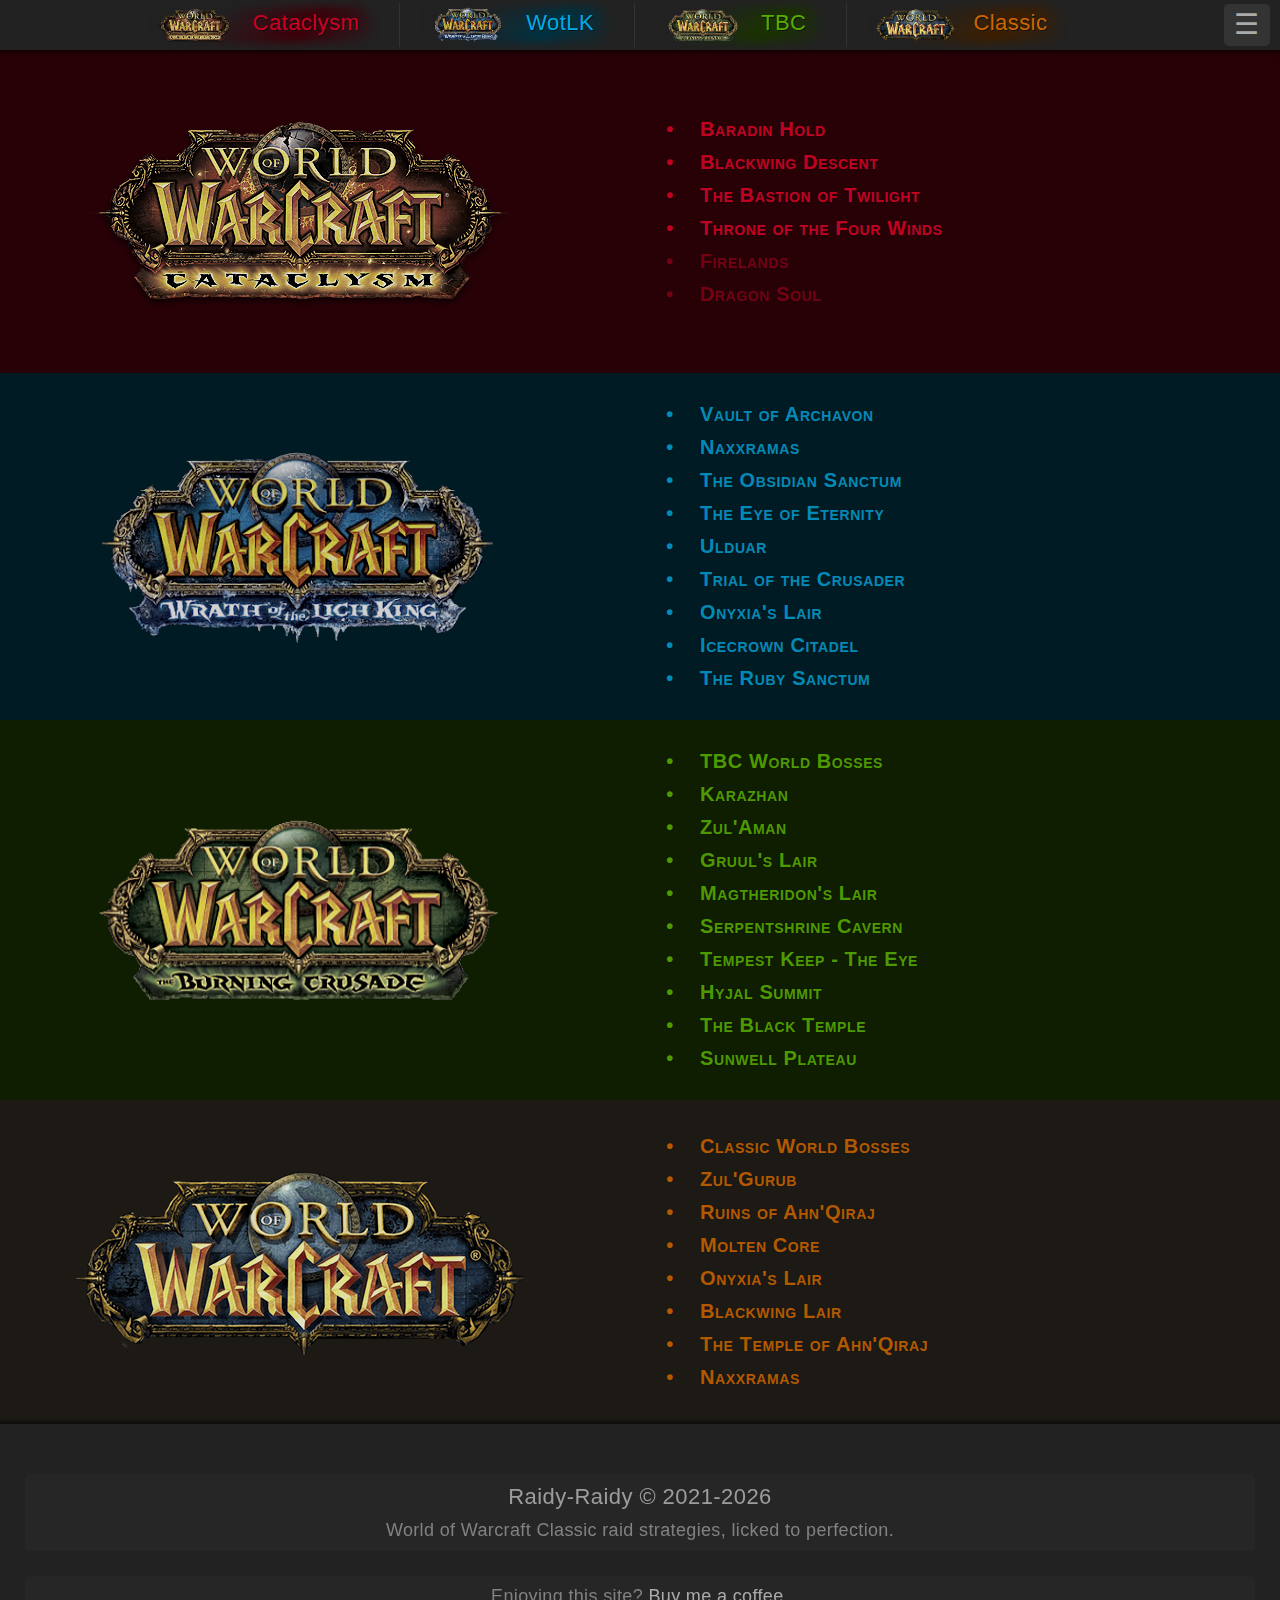
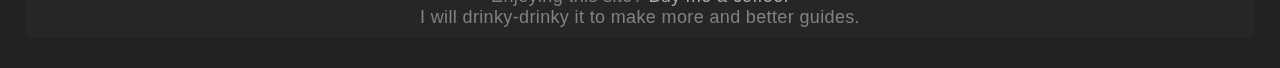
<file: index.html>
<!DOCTYPE html>

<html lang="en" data-critters-container>

  <head>

    <base href="/">
    <meta charset="utf-8">
    <meta name="viewport" content="width=device-width, initial-scale=1">

    <!-- Title and Description -->
    <title>Raidy-Raidy</title>
    <meta name="description" content="Cataclysm, Wrath of the Lich King, The Burning Crusade, and World of Warcraft Classic raid strategies, loot tables, instance maps, achievement guides.">

    <!-- Favicon -->
    <link rel="icon" type="image/x-icon" href="favicon.ico">

    <!-- OG -->
    <meta property="og:type" content="website">
    <meta property="og:title" content="Raidy-Raidy">
    <meta property="og:url" content="https://raidy-raidy.com">
    <meta property="og:image" content="https://raidy-raidy.com/assets/img/og/og.jpg">
    <meta property="og:description" content="WotLK, TBC, and WoW Classic raid guides, licked to perfection.">

    <!-- Preload -->
    <link rel="preload" href="https://raidy-raidy.com/assets/img/interface/expansion-logo/cataclysm.png" as="image">
    <link rel="preload" href="https://raidy-raidy.com/assets/img/interface/expansion-logo/wotlk.png" as="image">
    <link rel="preload" href="https://raidy-raidy.com/assets/img/interface/expansion-logo/tbc.png" as="image">
    <link rel="preload" href="https://raidy-raidy.com/assets/img/interface/expansion-logo/classic.png" as="image">

  <style>html,body{scroll-behavior:smooth}body{display:flex;min-width:320px;min-height:100vh;overflow-x:hidden;background:#000;color:#aaa;font-family:-apple-system,BlinkMacSystemFont,Segoe UI,Arial,sans-serif;-webkit-user-select:none;user-select:none;cursor:default}*{margin:0;padding:0}*:focus{outline-style:none}.app-loading-placeholder{position:fixed;top:0;left:0;z-index:10000;width:100%;height:100%;background:repeating-linear-gradient(-45deg,transparent 0,transparent calc(5% - 2px),#181818 calc(5% - 1px),#181818 5%),repeating-linear-gradient(45deg,#080808 0,#080808 calc(5% - 2px),#181818 calc(5% - 1px),#181818 5%);box-shadow:0 0 10px 10px #222 inset;animation:loadingPlaceholderFadeIn 1.5s}.app-loading-wave-classic,.app-loading-wave-tbc,.app-loading-wave-wotlk,.app-loading-wave-cataclysm,.app-loading-wave-mop{position:fixed;top:-128px;bottom:128px;z-index:10001;width:100%;aspect-ratio:1;margin:auto 0;border-radius:50%;opacity:0;animation:loadingWave 5s linear infinite}.app-loading-wave-classic{box-shadow:0 0 10vw 10vw #66330080,0 0 10vw 10vw #66330080 inset;animation-delay:1s}.app-loading-wave-tbc{box-shadow:0 0 10vw 10vw #3606,0 0 10vw 10vw #3606 inset;animation-delay:2s}.app-loading-wave-wotlk{box-shadow:0 0 10vw 10vw #004d6666,0 0 10vw 10vw #004d6666 inset;animation-delay:3s}.app-loading-wave-cataclysm{box-shadow:0 0 10vw 10vw #66001180,0 0 10vw 10vw #66001180 inset;animation-delay:4s}.app-loading-wave-mop{box-shadow:0 0 10vw 10vw #00664d66,0 0 10vw 10vw #00664d66 inset;animation-delay:5s}.app-loading-vortex{position:fixed;top:max(50vh - 256px,50% - 60vw);left:max(50% - 128px,50% - 30vw);z-index:10002;border-radius:50%;background:#080808;box-shadow:0 0 15px 15px #080808;animation:loadingVortexRotate 10s linear infinite}.app-loading-vortex-image{width:min(256px,60vw);aspect-ratio:1;filter:grayscale(80%)}.app-loading-text{position:fixed;width:300px;top:calc(50vh + 20px);left:calc(50% - 150px);z-index:10002;color:#222;text-align:center;font-size:40px;font-weight:600;letter-spacing:.1em;font-variant:small-caps;text-shadow:1px 1px 0 #666,-1px 1px 0 #666,-1px -1px 0 #666,1px -1px 0 #666;animation:loadingTextFadeInOut 3s infinite}@keyframes loadingPlaceholderFadeIn{0%{opacity:0}67%{opacity:0}to{opacity:1}}@keyframes loadingWave{0%{opacity:1;transform:scale(0)}to{opacity:0;transform:scale(1)}}@keyframes loadingVortexRotate{0%{transform:rotate(360deg)}to{transform:rotate(0)}}@keyframes loadingTextFadeInOut{0%{opacity:.6}50%{opacity:1}to{opacity:.6}}@media (max-width: 599px){.app-loading-wave-classic,.app-loading-wave-tbc,.app-loading-wave-wotlk,.app-loading-wave-cataclysm,.app-loading-wave-mop{left:-500%;right:-500%;top:max(-128px,-30vw);bottom:max(128px,30vw);width:unset;height:100vh;margin:0 auto}}</style><link rel="stylesheet" href="styles.f663d4a99287e4ad.css" media="print" onload="this.media='all'"><noscript><link rel="stylesheet" href="styles.f663d4a99287e4ad.css"></noscript></head>

  <body>

    <!-- Loader -->
    <div id="app-loading-placeholder" class="app-loading-placeholder">
      <div class="app-loading-wave-classic"></div>
      <div class="app-loading-wave-tbc"></div>
      <div class="app-loading-wave-wotlk"></div>
      <div class="app-loading-wave-cataclysm"></div>
      <div class="app-loading-wave-mop"></div>
      <div class="app-loading-vortex">        
        <img class="app-loading-vortex-image" src="https://raidy-raidy.com/assets/img/interface/decorative/portal-vortex.png">
      </div>
      <div class="app-loading-text">Loading...</div>
    </div>

    <!-- App -->
    <app-root></app-root>

    <!-- Wowhead Tooltip -->
    <script>
      const whTooltips = {
        colorLinks: false, 
        iconizeLinks: false, 
        renameLinks: false, 
        hide: {"droppedby": true, "dropchance": true}
      }
    </script>
    <script src="https://wow.zamimg.com/widgets/power.js"></script>

  <script src="runtime.c59d0e9287102844.js" type="module"></script><script src="polyfills.a49f83d2ac3995fb.js" type="module"></script><script src="main.9a7f5a588876b85a.js" type="module"></script></body>

</html>
</file>
<file: styles.f663d4a99287e4ad.css>
html,body{scroll-behavior:smooth}body{display:flex;min-width:320px;min-height:100vh;overflow-x:hidden;background:#000;color:#aaa;font-family:-apple-system,BlinkMacSystemFont,Segoe UI,Arial,sans-serif;-webkit-user-select:none;user-select:none;cursor:default}*{margin:0;padding:0}*:focus{outline-style:none}a,a:link,a:hover,a:focus,a:visited{color:inherit;text-decoration:none}@media (max-width: 599px){.hidden-mobile{display:none!important}}@media (min-width: 600px) and (max-width: 991px){.hidden-tablet{display:none!important}}@media (min-width: 992px){.hidden-desktop{display:none!important}}@media (min-width: 992px) and (max-width: 1199px){.hidden-desktop-small,.hidden-d-s{display:none!important}}@media (min-width: 1200px) and (max-width: 1599px){.hidden-desktop-average,.hidden-d-a{display:none!important}}@media (min-width: 1600px) and (max-width: 1899px){.hidden-desktop-wide,.hidden-d-w{display:none!important}}@media (min-width: 1900px){.hidden-desktop-widest{display:none!important}}@keyframes fadeIn{0%{opacity:0}to{opacity:1}}@keyframes fadeIn2{0%{opacity:0}to{opacity:1}}@keyframes navigationButtonHoverAnimation{0%{transform:scaleX(0);opacity:0}10%{transform:scaleX(.11);opacity:.1}to{transform:scaleX(1.1);opacity:0}}@keyframes siteMenuButtonHoverAnimation{0%{transform:scale(1);opacity:.8}to{transform:scale(2);opacity:0}}@keyframes siteMenuBlockMarkerCircleWave{0%{top:16px;left:19px;width:2px;height:2px;border-radius:1px;opacity:.3}to{top:-4px;left:-1px;width:40px;height:40px;border-radius:20px;opacity:0}}@keyframes raidListMarkerCircleWave{0%{top:calc(50% + 2px);left:calc(50% - 1px);width:2px;height:2px;opacity:.3}to{top:calc(50% - 17px);left:calc(50% - 20px);width:40px;height:40px;opacity:0}}@keyframes raidBlockMarkerCircleWave{0%{top:16px;left:-17px;width:2px;height:2px;border-radius:1px;opacity:.3}to{top:-3px;left:-36px;width:40px;height:40px;border-radius:20px;opacity:0}}.hide-scroll{scrollbar-width:none}.hide-scroll::-webkit-scrollbar{display:none}.app-loading-placeholder{position:fixed;top:0;left:0;z-index:10000;width:100%;height:100%;background:repeating-linear-gradient(-45deg,transparent 0,transparent calc(5% - 2px),#181818 calc(5% - 1px),#181818 5%),repeating-linear-gradient(45deg,#080808 0,#080808 calc(5% - 2px),#181818 calc(5% - 1px),#181818 5%);box-shadow:0 0 10px 10px #222 inset;animation:loadingPlaceholderFadeIn 1.5s}.app-loading-wave-classic,.app-loading-wave-tbc,.app-loading-wave-wotlk,.app-loading-wave-cataclysm,.app-loading-wave-mop{position:fixed;top:-128px;bottom:128px;z-index:10001;width:100%;aspect-ratio:1;margin:auto 0;border-radius:50%;opacity:0;animation:loadingWave 5s linear infinite}.app-loading-wave-classic{box-shadow:0 0 10vw 10vw #66330080,0 0 10vw 10vw #66330080 inset;animation-delay:1s}.app-loading-wave-tbc{box-shadow:0 0 10vw 10vw #3606,0 0 10vw 10vw #3606 inset;animation-delay:2s}.app-loading-wave-wotlk{box-shadow:0 0 10vw 10vw #004d6666,0 0 10vw 10vw #004d6666 inset;animation-delay:3s}.app-loading-wave-cataclysm{box-shadow:0 0 10vw 10vw #66001180,0 0 10vw 10vw #66001180 inset;animation-delay:4s}.app-loading-wave-mop{box-shadow:0 0 10vw 10vw #00664d66,0 0 10vw 10vw #00664d66 inset;animation-delay:5s}.app-loading-vortex{position:fixed;top:max(50vh - 256px,50% - 60vw);left:max(50% - 128px,50% - 30vw);z-index:10002;border-radius:50%;background:#080808;box-shadow:0 0 15px 15px #080808;animation:loadingVortexRotate 10s linear infinite}.app-loading-vortex-image{width:min(256px,60vw);aspect-ratio:1;filter:grayscale(80%)}.app-loading-text{position:fixed;width:300px;top:calc(50vh + 20px);left:calc(50% - 150px);z-index:10002;color:#222;text-align:center;font-size:40px;font-weight:600;letter-spacing:.1em;font-variant:small-caps;text-shadow:1px 1px 0 #666,-1px 1px 0 #666,-1px -1px 0 #666,1px -1px 0 #666;animation:loadingTextFadeInOut 3s infinite}@keyframes loadingPlaceholderFadeIn{0%{opacity:0}67%{opacity:0}to{opacity:1}}@keyframes loadingWave{0%{opacity:1;transform:scale(0)}to{opacity:0;transform:scale(1)}}@keyframes loadingVortexRotate{0%{transform:rotate(360deg)}to{transform:rotate(0)}}@keyframes loadingTextFadeInOut{0%{opacity:.6}50%{opacity:1}to{opacity:.6}}@media (max-width: 599px){.app-loading-wave-classic,.app-loading-wave-tbc,.app-loading-wave-wotlk,.app-loading-wave-cataclysm,.app-loading-wave-mop{left:-500%;right:-500%;top:max(-128px,-30vw);bottom:max(128px,30vw);width:unset;height:100vh;margin:0 auto}}.color-dk,.color-deathknight{color:#c41e3a}.color-druid{color:#ff7c0a}.color-hunter{color:#aad372}.color-mage{color:#3fc7eb}.color-paladin{color:#f48cba}.color-priest{color:#fff}.color-rogue{color:#fff468}.color-shaman{color:#0070dd}.color-warlock{color:#8788ee}.color-warrior{color:#c69b6d}.color-poor{color:#9d9d9d}.color-common{color:#fff}.color-uncommon{color:#1eff00}.color-rare{color:#0070dd}.color-epic{color:#a335ee}.color-legendary{color:#ff8000}.encounter-block-section-body ul{padding-left:15px;color:#bbb;font-size:18px;line-height:22px;letter-spacing:.005em;text-shadow:.5px .5px #181818}.encounter-block-section-body li{position:relative;margin-left:10px;margin-bottom:6px;padding:6px 5px 7px 7px;border-radius:5px;background-color:#5555551a;box-shadow:0 0 2px 2px #5555551a inset;list-style-type:none;-webkit-user-select:text;user-select:text;cursor:default;transition:.2s}.encounter-block-section-body li:last-of-type{margin-bottom:0}@media (max-width: 991px){.encounter-block-section-body ul{font-size:16px}}@media (max-width: 599px){.encounter-block-section-body ul{padding-left:10px;font-size:14px;line-height:20px}.encounter-block-section-body li{margin-left:5px;padding:5px}}.encounter-block-section-body ul ul{margin-top:10px;font-size:17px}.encounter-block-section-body li li{margin-bottom:5px;padding:4px 5px 5px 7px;background-color:#55555513}.encounter-block-section-body li li:before,.encounter-block-section-body li li:after{content:"";position:absolute;left:0;width:100%}.encounter-block-section-body li li:before{top:-3px;height:3px}.encounter-block-section-body li li:after{top:100%;height:2px}.encounter-block-section-body li li:first-of-type:before,.encounter-block-section-body li li:last-of-type:after{display:none}@media (max-width: 991px){.encounter-block-section-body ul ul{font-size:15px}}@media (max-width: 599px){.encounter-block-section-body ul ul{font-size:13px}}.encounter-block-section-body li .bullet-outer{position:absolute;display:flex;align-items:center;justify-content:center;top:6px;left:-27px;z-index:997;width:18px;height:18px;border:2px solid #333;border-radius:50%;background:#181818;transition:.2s;pointer-events:none}.encounter-block-section-body li li .bullet-outer{top:5px;border-color:#343434;background:#1c1c1c}.encounter-block-section-body li li li .bullet-outer{border-color:#383838;background:#222}.encounter-block-section-body li li li li .bullet-outer{border-color:#3c3c3c;background:#242424}.encounter-block-section-body li li li li li .bullet-outer{border-color:#404040;background:#282828}.encounter-block-section-body li li li li li li .bullet-outer{border-color:#444;background:#2c2c2c}.encounter-block-section-body .bullet-inner{width:4px;height:4px;border:1px solid #999;border-radius:50%;background:#999;transition:.2s}.encounter-block-section-body li li .bullet-inner{border-radius:0;transform:scale(.7071) rotate(45deg)}.encounter-block-section-body li li li .bullet-inner{transform:scale(.7071) rotate(0)}.encounter-block-section-body li li li li .bullet-inner{border-radius:50%;background:none;transform:scale(1)}.encounter-block-section-body li li li li li .bullet-inner{border-radius:0;transform:scale(.7071) rotate(45deg)}.encounter-block-section-body li li li li li li .bullet-inner{transform:scale(.7071) rotate(0)}.encounter-block-section-body .decoration-left-lower,.encounter-block-section-body .decoration-left-upper{position:absolute;top:28px;left:-17px;width:20px;border-left:2px solid;border-bottom:2px solid;border-radius:0 0 0 10px/0 0 0 12px;pointer-events:none;transition:.2s}.encounter-block-section-body li li .decoration-left-lower,.encounter-block-section-body li li .decoration-left-upper{top:27px}.encounter-block-section-body .decoration-left-lower{z-index:1;border-color:#333}.encounter-block-section-body li li .decoration-left-lower{border-color:#343434}.encounter-block-section-body li li li .decoration-left-lower{border-color:#383838}.encounter-block-section-body li li li li .decoration-left-lower{border-color:#3c3c3c}.encounter-block-section-body li li li li li .decoration-left-lower{border-color:#404040}.encounter-block-section-body li li li li li li .decoration-left-lower{border-color:#444}.encounter-block-section-body .decoration-left-upper{z-index:996;border-left:2px dashed;border-bottom:2px dashed;border-color:transparent}.encounter-block-section-body .decoration-left-lower-dotted{position:absolute;top:28px;left:-17px;border-left:2px dotted #333}@media (max-width: 599px){.encounter-block-section-body li .bullet-outer{top:5px}.encounter-block-section-body .decoration-left-lower-dotted{top:27px}.encounter-block-section-body .decoration-left-lower,.encounter-block-section-body .decoration-left-upper{top:27px;width:10px}}.encounter-block-section-body li strong{font-weight:600;letter-spacing:.03em;transition:.2s}.encounter-block-section-body li em{white-space:nowrap;border-bottom:1px dotted #999}.encounter-block-section-body li a{color:inherit;text-decoration:inherit;cursor:default}@media (max-width: 991px){.encounter-block-section-body li em{white-space:normal}}.label{display:inline-flex;align-items:center;margin-right:5px;padding-right:5px;padding-bottom:1px;border-radius:4px;background:#2c2c2c;box-shadow:0 0 2px 2px #333 inset;font-size:17px;line-height:20px;letter-spacing:.02em;-webkit-user-select:none;user-select:none}.label img{width:14px;height:14px;margin:0 5px}@media (max-width: 991px){.label{font-size:15px;line-height:18px}.label img{width:12px;height:12px;margin:0 4px}}@media (max-width: 599px){.label{padding-right:4px;font-size:13px;line-height:16px}.label img{width:10px;height:10px;margin:0 4px}}.encounter-block-section-body .st-ref{position:relative;letter-spacing:.02em;transition:.2s;cursor:help}.encounter-block-section-body .st-ref a{cursor:help}@media (max-width: 991px){.encounter-block-section-body .st-ref,.encounter-block-section-body .st-ref a{cursor:default}}.mouseover-hint-container{display:none;position:absolute;width:565px;z-index:998;padding:15px 15px 15px 5px;border:3px solid #444;border-radius:10px;background:#1c1c1c;box-shadow:0 0 10px #181818 inset,0 0 3px 3px #00000080;font-size:16px;font-weight:400;white-space:normal;-webkit-user-select:none;user-select:none;animation:mouseoverHintAppear .3s}@keyframes mouseoverHintAppear{0%{transform:translateY(3px);opacity:0}33%{transform:translateY(3px);opacity:0}34%{transform:translateY(3px);opacity:1}to{transform:translateY(0);opacity:1}}.st-ref:hover .mouseover-hint-container{display:block}.mouseover-hint-container:hover{display:none!important}@media (max-width: 991px){.mouseover-hint-container{display:none!important}}.mouseover-hint-decoration-left,.mouseover-hint-decoration-right{position:absolute;width:120px;height:40px;max-height:50%;opacity:.4}.mouseover-hint-decoration-left{left:3px;top:3px;border-radius:5px 0 0;border-left:2px solid;border-top:2px solid}.mouseover-hint-decoration-right{right:3px;bottom:3px;border-radius:0 0 5px;border-right:2px solid;border-bottom:2px solid}.img-boss .mouseover-hint-container{width:400px;padding:5px;background:#181818;font-size:0;line-height:0}.img-boss .image-wrapper{position:relative}.img-boss .image-wrapper:before{content:"";position:absolute;top:0;left:0;width:100%;height:100%;border-radius:5px;box-shadow:0 0 5px 5px #181818 inset}.img-boss .image-wrapper img{border-radius:5px;max-width:100%}.encounter-block-section-body .mouseover-hint-container>ul{margin-top:0;padding:0}.encounter-block-section-body .mouseover-hint-container>ul>li{padding:5px 5px 5px 8px}.encounter-block-section-body .mouseover-hint-container li{padding:4px 5px;font-size:17px;animation:none}.encounter-block-section-body .mouseover-hint-container li li:last-of-type{padding-bottom:2px}.encounter-block-section-body .mouseover-hint-container li li:before{content:"";position:absolute;display:block;top:14px;left:-15px;width:4px;height:4px;border:1px solid #bbb;border-radius:50%;background:#bbb}.encounter-block-section-body .mouseover-hint-container li li li:before{border-radius:0;transform:scale(.7071) rotate(45deg)}.encounter-block-section-body .mouseover-hint-container li li li li:before{transform:scale(.7071) rotate(0)}.encounter-block-section-body .mouseover-hint-container li li li li li:before{border-radius:50%;background:none;transform:scale(1)}.encounter-block-section-body .mouseover-hint-container li li li li li li:before{border-radius:0;transform:scale(.7071) rotate(45deg)}.encounter-block-section-body .mouseover-hint-container li li li li li li li:before{transform:scale(.7071) rotate(0)}.encounter-block-section-body .mouseover-hint-container li em{border-bottom:none;white-space:normal}.encounter-block-section-body .ab-invisible{display:none}.encounter-block-section-body .mouseover-hint-container:hover .ab-invisible{display:inherit}.wowhead-tooltip{pointer-events:none;z-index:998}.wowhead-tooltip:after{content:"";position:absolute;top:-5px;left:-47px;width:100%;height:100%;z-index:-1;padding:2px 2px 2px 44px;border:3px solid #444;border-radius:10px;background:#1c1c1c;box-shadow:0 0 10px #181818 inset,0 0 3px 3px #00000080}.encounter-block-classic .encounter-block-section-body li.list-hovered{box-shadow:0 0 2px 2px var(--inset-shadow-dim-classic) inset}.encounter-block-tbc .encounter-block-section-body li.list-hovered{box-shadow:0 0 2px 2px var(--inset-shadow-dim-tbc) inset}.encounter-block-wotlk .encounter-block-section-body li.list-hovered{box-shadow:0 0 2px 2px var(--inset-shadow-dim-wotlk) inset}.encounter-block-cataclysm .encounter-block-section-body li.list-hovered{box-shadow:0 0 2px 2px var(--inset-shadow-dim-cataclysm) inset}.encounter-block-mop .encounter-block-section-body li.list-hovered{box-shadow:0 0 2px 2px var(--inset-shadow-dim-mop) inset}.encounter-block-classic .encounter-block-section-body li strong{color:var(--color-text-pale-classic)}.encounter-block-tbc .encounter-block-section-body li strong{color:var(--color-text-pale-tbc)}.encounter-block-wotlk .encounter-block-section-body li strong{color:var(--color-text-pale-wotlk)}.encounter-block-cataclysm .encounter-block-section-body li strong{color:var(--color-text-pale-cataclysm)}.encounter-block-mop .encounter-block-section-body li strong{color:var(--color-text-pale-mop)}.encounter-block-classic .encounter-block-section-body li:hover>strong{color:var(--color-link-hovered-classic)}.encounter-block-tbc .encounter-block-section-body li:hover>strong{color:var(--color-link-hovered-tbc)}.encounter-block-wotlk .encounter-block-section-body li:hover>strong{color:var(--color-link-hovered-wotlk)}.encounter-block-cataclysm .encounter-block-section-body li:hover>strong{color:var(--color-link-hovered-cataclysm)}.encounter-block-mop .encounter-block-section-body li:hover>strong{color:var(--color-link-hovered-mop)}@media (hover: hover) and (min-width: 992px){.encounter-block-classic .encounter-block-section-body .st-ref:hover{color:var(--color-link-hovered-classic)}.encounter-block-tbc .encounter-block-section-body .st-ref:hover{color:var(--color-link-hovered-tbc)}.encounter-block-wotlk .encounter-block-section-body .st-ref:hover{color:var(--color-link-hovered-wotlk)}.encounter-block-cataclysm .encounter-block-section-body .st-ref:hover{color:var(--color-link-hovered-cataclysm)}.encounter-block-mop .encounter-block-section-body .st-ref:hover{color:var(--color-link-hovered-mop)}}.encounter-block-classic .encounter-block-section-body li:hover>.bullet-outer,.encounter-block-classic .encounter-block-section-body .decoration-left-hl{border-color:var(--border-color-pale-classic)}.encounter-block-tbc .encounter-block-section-body li:hover>.bullet-outer,.encounter-block-tbc .encounter-block-section-body .decoration-left-hl{border-color:var(--border-color-pale-tbc)}.encounter-block-wotlk .encounter-block-section-body li:hover>.bullet-outer,.encounter-block-wotlk .encounter-block-section-body .decoration-left-hl{border-color:var(--border-color-pale-wotlk)}.encounter-block-cataclysm .encounter-block-section-body li:hover>.bullet-outer,.encounter-block-cataclysm .encounter-block-section-body .decoration-left-hl{border-color:var(--border-color-pale-cataclysm)}.encounter-block-mop .encounter-block-section-body li:hover>.bullet-outer,.encounter-block-mop .encounter-block-section-body .decoration-left-hl{border-color:var(--border-color-pale-mop)}.encounter-block-classic .mouseover-hint-decoration-left,.encounter-block-classic .mouseover-hint-decoration-right{border-color:var(--color-text-pale-classic)}.encounter-block-tbc .mouseover-hint-decoration-left,.encounter-block-tbc .mouseover-hint-decoration-right{border-color:var(--color-text-pale-tbc)}.encounter-block-wotlk .mouseover-hint-decoration-left,.encounter-block-wotlk .mouseover-hint-decoration-right{border-color:var(--color-text-pale-wotlk)}.encounter-block-cataclysm .mouseover-hint-decoration-left,.encounter-block-cataclysm .mouseover-hint-decoration-right{border-color:var(--color-text-pale-cataclysm)}.encounter-block-mop .mouseover-hint-decoration-left,.encounter-block-mop .mouseover-hint-decoration-right{border-color:var(--color-text-pale-mop)}.controls-area{display:flex;flex:1 1 100%;flex-wrap:wrap;padding:5px;border-radius:5px;background:#181818}.controls-area-no-padding{margin-bottom:5px;padding:0}.controls-block{display:flex;flex-wrap:wrap;align-items:center;margin-bottom:4px;padding:4px;border-radius:5px;background:#222}.controls-block-full{flex:1 1 100%}.controls-block-half-left,.controls-block-half-right{flex:1 1 calc(50% - 14px)}.controls-block-half-left{margin-right:4px;margin-bottom:0}.controls-block:last-of-type{margin-bottom:0}@media (max-width: 599px){.controls-block{padding-top:0}.controls-block-half-left,.controls-block-half-right{flex-basis:100%;margin-right:0}.controls-block-half-left{margin-bottom:4px}}.controls-block-section{display:flex;flex:1 1;justify-content:center}.controls-block-section-full-width{flex-basis:100%}@media (max-width: 991px){.controls-block-section{flex-basis:100%}}.controls-wrapper{display:inline-block;width:100%}.controls-wrapper-full{width:calc(100% - 8px);padding:4px}.controls-wrapper-half{width:calc(50% - 8px);padding:4px}.controls-label{display:inline-block;padding:5px 20px;color:#bbb;font-size:22px;line-height:30px;letter-spacing:.03em}.controls-label.compact{padding:4px 10px;font-size:20px}.page-classic .controls-button-choice:hover,.page-classic .filter-list-button:hover{background:rgba(102,56,0,.4)}.page-classic .controls-button-choice-selected{box-shadow:0 0 3px 3px #663800 inset}.page-tbc .controls-button-choice:hover,.page-tbc .filter-list-button:hover{background:rgba(0,255,0,.07)}.page-tbc .controls-button-choice-selected{box-shadow:0 0 3px 3px #264903 inset}.page-wotlk .controls-button-choice:hover,.page-wotlk .filter-list-button:hover{background:rgba(0,172,230,.15)}.page-wotlk .controls-button-choice-selected{box-shadow:0 0 3px 3px #004966 inset}.page-classic .filter-list-button.filter-displayed{box-shadow:0 0 3px 3px #663800 inset}.page-tbc .filter-list-button.filter-displayed{box-shadow:0 0 3px 3px #264903 inset}.page-wotlk .filter-list-button.filter-displayed{box-shadow:0 0 3px 3px #004966 inset}@media (max-width: 1199px){.controls-label{font-size:20px}.controls-label.compact{font-size:18px}}@media (max-width: 991px){.controls-wrapper-half{width:calc(100% - 8px)}.controls-label{font-size:18px}}@media (max-width: 599px){.page-classic .controls-button-choice:hover,.page-tbc .controls-button-choice:hover,.page-wotlk .controls-button-choice:hover,.page-classic .filter-list-button:hover,.page-tbc .filter-list-button:hover,.page-wotlk .filter-list-button:hover{background:#333}.controls-label{width:calc(100% - 30px);padding:2px 15px;line-height:26px}.controls-label.compact{padding:0 5px}}
</file>
